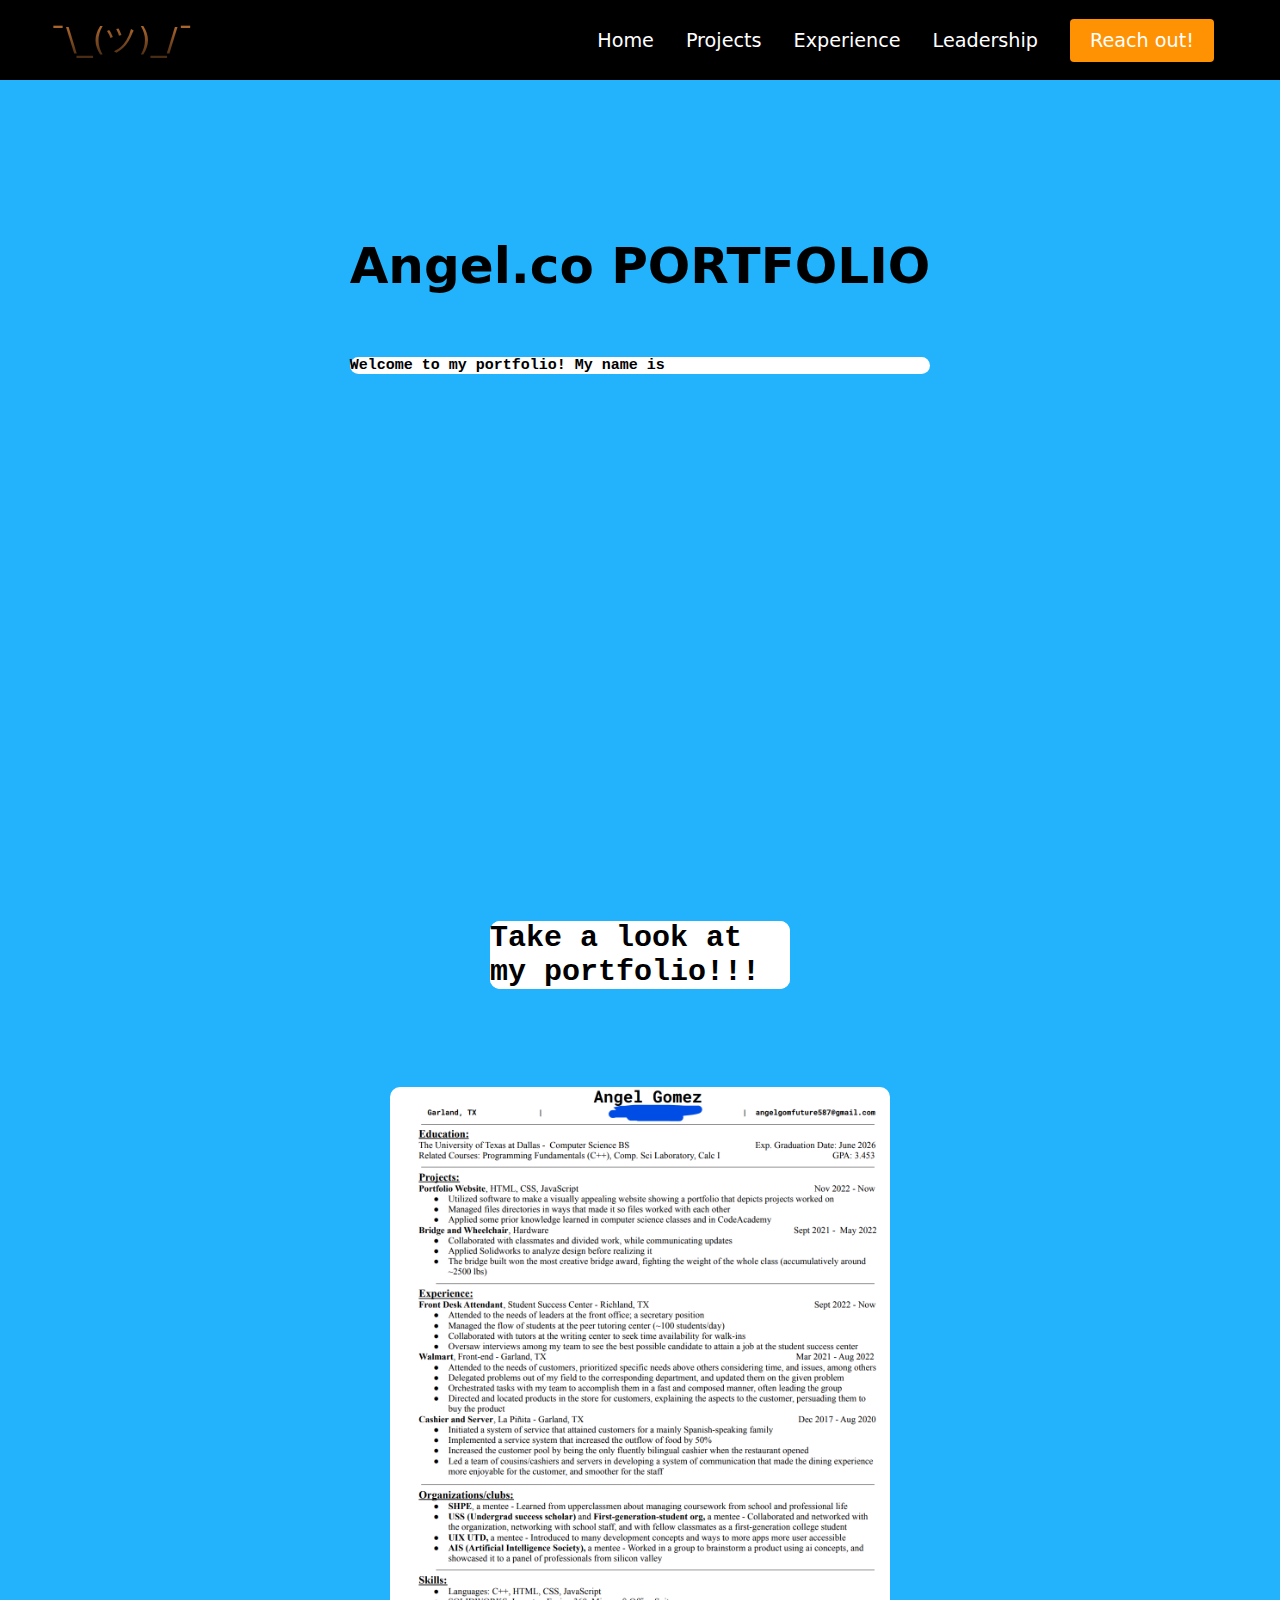
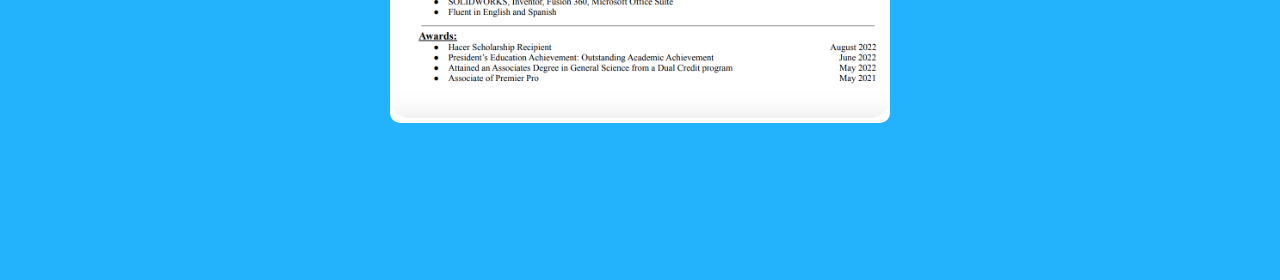
<file: index.html>
<!DOCTYPE html>
<html lang ="en">
    <head>
        <meta charset="UTF-8">
        <meta name="viewport" content="width=device-width, initial-scale=1.0">
        <meta http-equiv="X-UA-Compatible" content="ie=edge">
        <link rel = "stylesheet" href="index.css">
        <link rel="stylesheet" href="linksOnTop.css">
        <title>Angel Gomez's Portfolio</title>
    </head>
    <body>
        <nav class="navbar">
            <div class="navbar_container">
                <a href="" id="navbar_logo" >¯\_(ツ)_/¯ </a>
                <div class="navbar_toggle" id="mobile-menu">
                    <span class="bar"></span>
                    <span class="bar"></span>
                    <span class="bar"></span>
                </div>
                <ul class="navbar_menu">
                    <li class="navbar_item">
                        <a href="" class="navbar_links"> Home </a>
                    </li>
                    <li class="navbar_item">
                        <a href="projects.html" class="navbar_links"> Projects </a>
                    </li>
                    <li class="navbar_item">
                        <a href="experience.html" class="navbar_links"> Experience </a>
                    </li>
                    <li class="navbar_item">
                        <a href="leadership.html" class="navbar_links"> Leadership </a>
                    </li>
                    <li class="navbar_button">
                        <a href="socials.html" class="button"> Reach out! </a>
                    </li>
                </ul>
            </div>
        </nav>
        <div class="theMeat">
            <div class = "container1">
                <div class="content1">
                    <h1 class="theTop"><span class="auto-type"></span></h1>
                    <h2 id="showTitle"> Angel.co PORTFOLIO </h2>
                    <span class="whiteContainer"><h2 id="explainWebsite"> </h2></span>
                </div>
            </div>
            <div class="conatainerShowResume">
                <span class="whiteContainer text">
                    <h2 id="showResume">Take a look at my portfolio!!!</h2>
                </span>
            </div>
            <div class="conatainerShowResume">
                <span class="whiteContainer photo">
                    <img src="resume.png" alt="Resume" id="displayResume">
                </span>
            </div>
        </div>
        <script src="index.js"></script>
    </body>
</html>
</file>
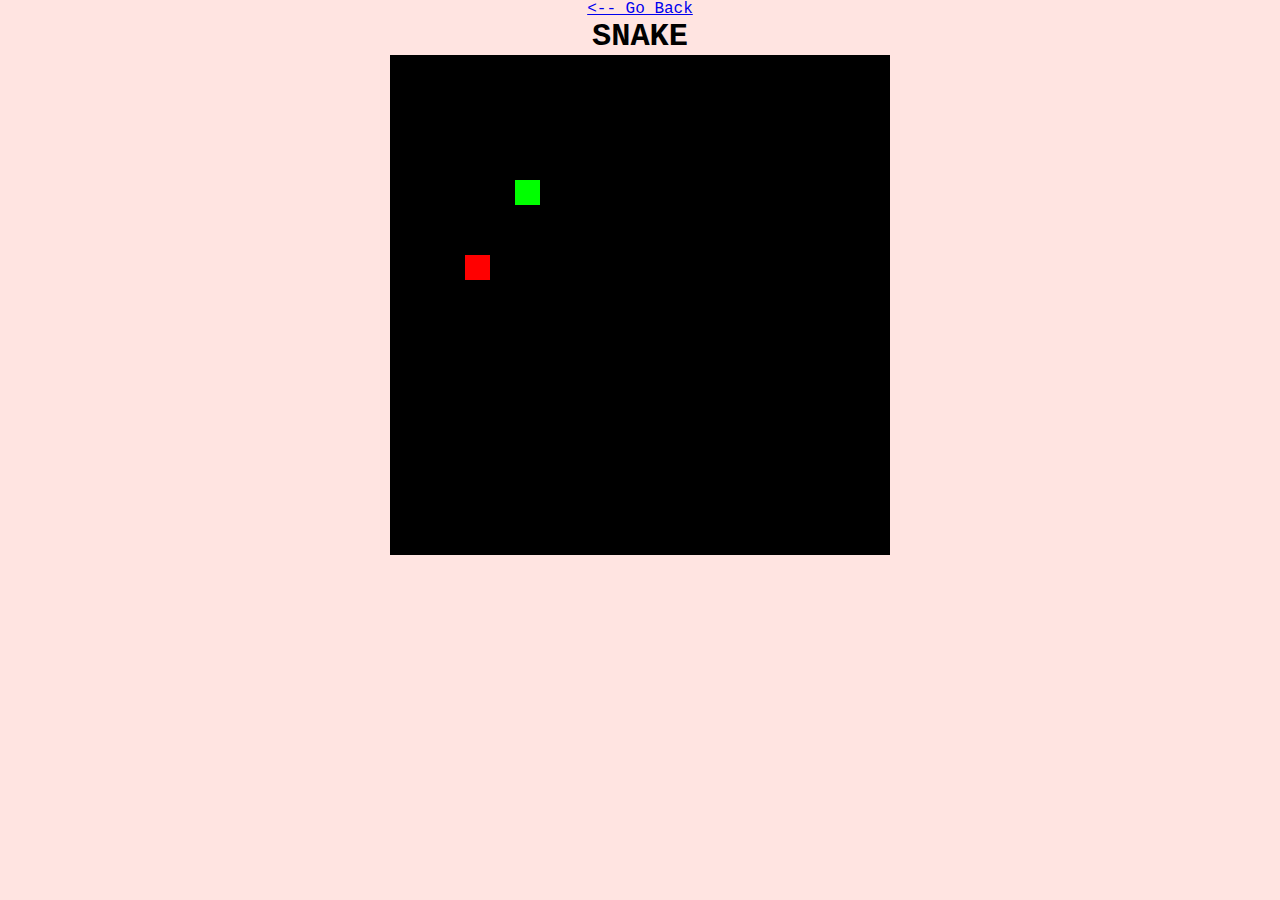
<file: snake.html>
<!DOCTYPE html>
<html lang="en">
<head>
    <meta charset="UTF-8">
    <meta http-equiv="X-UA-Compatible" content="IE=edge">
    <meta name="viewport" content="width=device-width, initial-scale=1.0">
    <link rel="stylesheet" href="snake.css">
    <title>snake</title>
    <title>SNAKE</title>
</head>
<a href="projects.html" id="goBack" > <-- Go Back </a>
<body>
    <main class="background">
        <h1>SNAKE</h1>
        
        <h2 class="displayAnnouncer hide">Apples eaten: </h2>
        <canvas id="floor"></canvas>
    </main>
    <button class="displayButton hide" onclick="resetGame()"><b>Reset Game</b></button>  
    <script src="snake.js"></script>
    
</body>
</html>
</file>
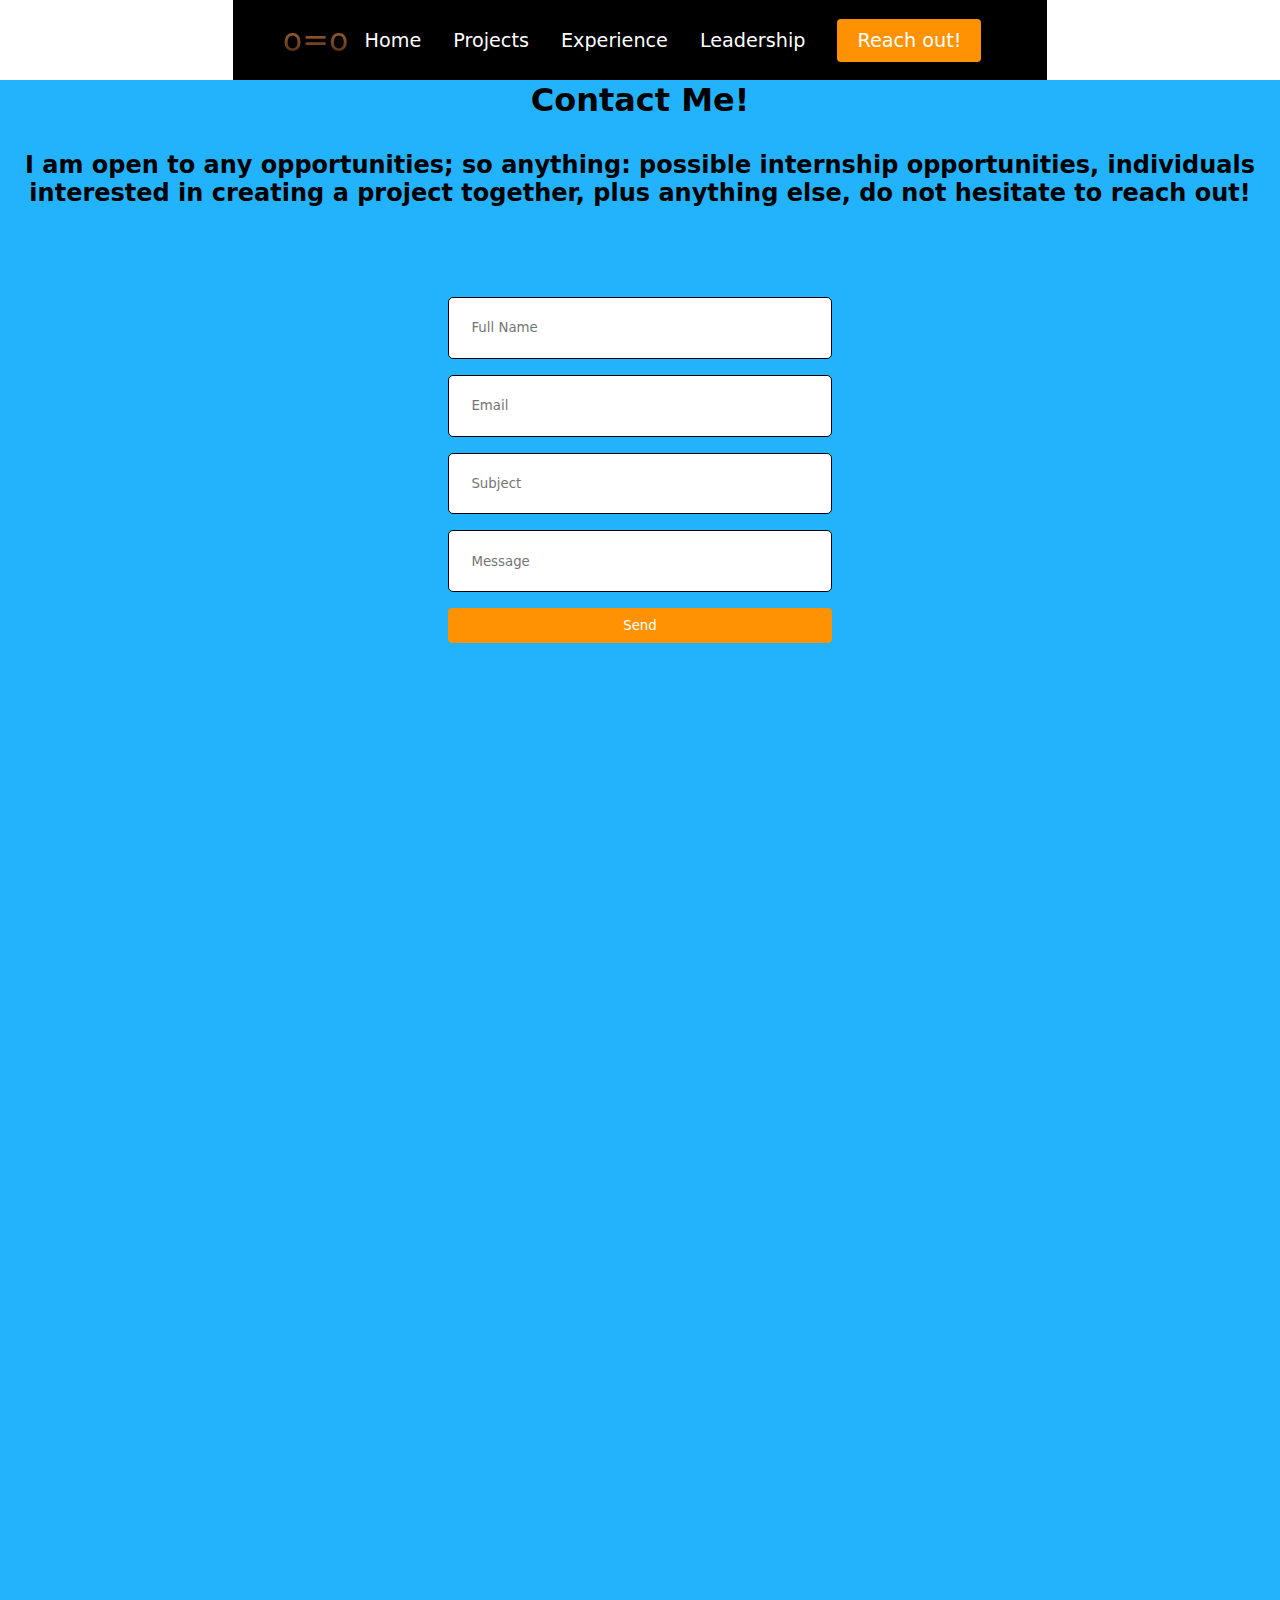
<file: socials.html>
<!DOCTYPE html>
<html lang="en">
<head>
    <meta charset="UTF-8">
    <meta http-equiv="X-UA-Compatible" content="IE=edge">
    <meta name="viewport" content="width=device-width, initial-scale=1.0">
    <link rel = "stylesheet" href="socials.css">
    <link rel="stylesheet" href="linksOnTop.css">
    <title>Socials</title>
</head>
<nav class="navbar">
    <div class="navbar_container">
        <a href="index.html" id="navbar_logo" > o=o </a>
        <div class="navbar_toggle" id="mobile-menu">
            <span class="bar"></span>
            <span class="bar"></span>
            <span class="bar"></span>
        </div>
        <ul class="navbar_menu">
            <li class="navbar_item">
                <a href="index.html" class="navbar_links"> Home </a>
            </li>
            <li class="navbar_item">
                <a href="projects.html" class="navbar_links"> Projects </a>
            </li>
            <li class="navbar_item">
                <a href="experience.html" class="navbar_links"> Experience </a>
            </li>
            <li class="navbar_item">
                <a href="leadership.html" class="navbar_links"> Leadership </a>
            </li>
            <li class="navbar_button">
                <a href="" class="button"> Reach out! </a>
            </li>
        </ul>
    </div>
</nav>
<body>
    <nav class="theMeat">
        <div class="reachOutArea">
            <div class="container">
                <h1>Contact Me!</h1>
                <h2>I am open to any opportunities; so anything: possible internship opportunities, individuals interested in creating a project together, plus anything else, do not hesitate to reach out!</h2>
            </div>
            <form action="https://formsubmit.co/10e709a8026ebf3d031277c1c6eb837e" method="POST">
                <input type="text" name="Name" placeHolder="Full Name" required>
                <input type="text" name="Email" placeholder="Email" required>
                <input type="text" name ="Subject" placeholder="Subject">
                <input name="Message" id="Message" placeholder = "Message" required>
                <button type="submit" class="button">Send</button>
            </form>
        </div>
    </nav>
    <script src="socials.js"></script>
</body>
</html>
</file>
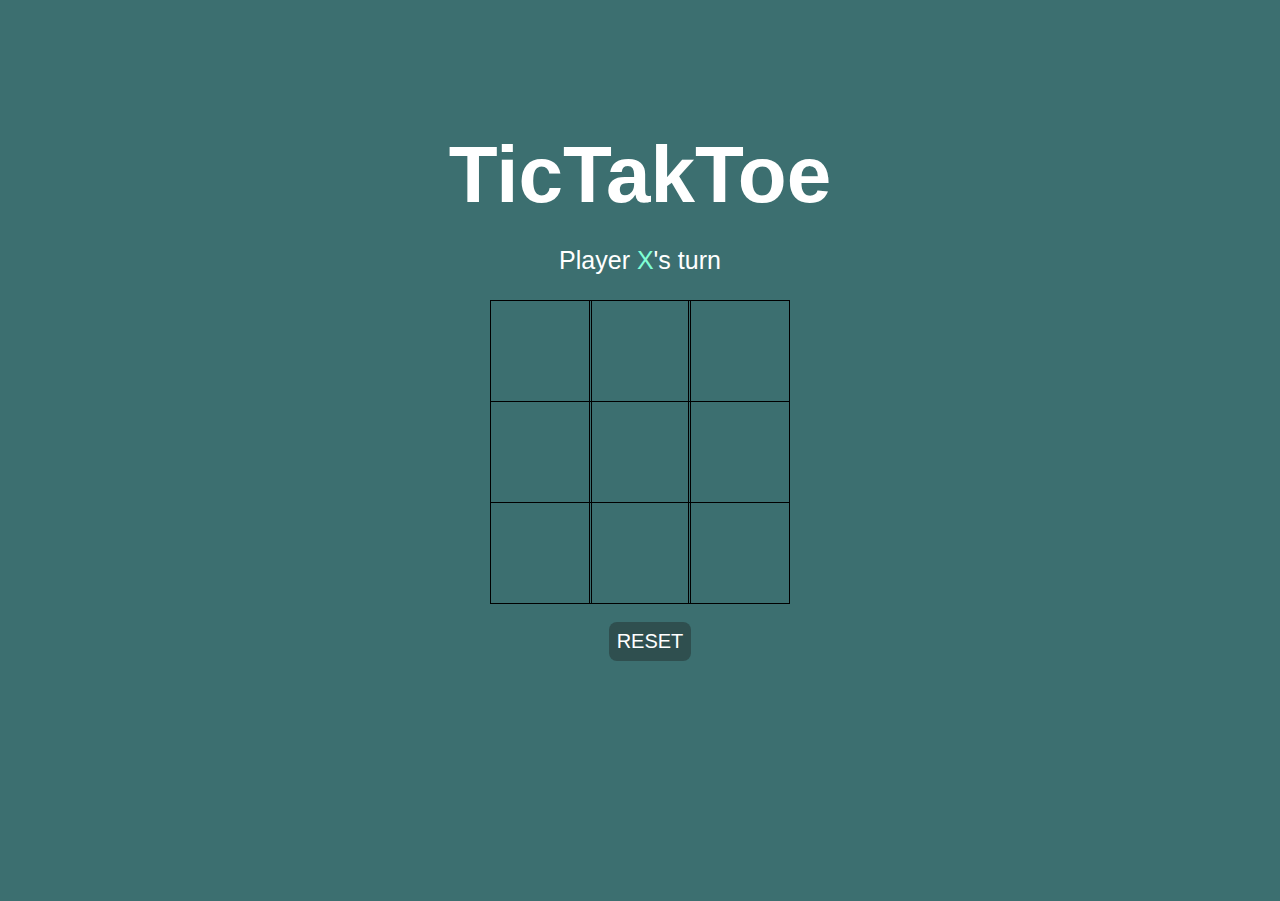
<file: tiktaktoe.html>
<!DOCTYPE html>
<html lang="en">
<head>
    <meta charset="UTF-8">
    <meta http-equiv="X-UA-Compatible" content="IE=edge">
    <meta name="viewport" content="width=device-width, initial-scale=1.0">
    
    <link rel="stylesheet" href="tiktaktoe.css">
    <title>TIK-TAK-TOE</title>
</head>
<body>
    <main class="background">
        <section class="scoreX"></section>
        <section class="scoreO"></section>
        <section class="title">
            <h1>TicTakToe</h1>
        </section>
        <section class="display">
            Player <span class="currentPlayer playerX">X</span>'s turn
        </section>
        <section class="board">
            <span class="box"></span>
            <span class="box"></span>
            <span class="box"></span>
            <span class="box"></span>
            <span class="box"></span>
            <span class="box"></span>
            <span class="box"></span>
            <span class="box"></span>
            <span class="box"></span>
        </section>
        <section class="displayAnnouncer hide"></section>
        <section class="controls">
            <button id="reset">RESET</button>
        </section>
    </main>
    <script src="tiktaktoe.js"></script>
</body>
</html>
</file>
<file: index.css>
*{
    box-sizing: border-box;
    margin: 0;
    padding: 0;
    font-family: system-ui, -apple-system, BlinkMacSystemFont, 'Segoe UI', Roboto, Oxygen, Ubuntu, Cantarell, 'Open Sans', 'Helvetica Neue', sans-serif;
}


.theMeat{
    background: #22b3fc;
    height: 200vh;
}

.container1, .conatainerShowResume{
    width: 70%;
    height: 50vh;
    max-width: 1500px;
    align-items: center;
    justify-content: center;
    display: flex;
    margin: 0 auto;
    z-index: 99;
}

.conatainerShowResume{
    padding-top: 400px;
}

.whiteContainer, #explainWebsite, #showResume{
    width: 100%;
    background: white;
    height: center;
    border-radius: 10px;
    font-family: 'Courier New', Courier, monospace;
    font-size: 15px;
}

.text{
    width: fit-content;
}

#showResume{
    width: 20%;
}


#showResume{
    width: 300px;
    
    max-width: 1500px;
    font-size: 30px;
}

.photo{
    width: fit-content;
}

#displayResume{
    object-fit: cover;
    width: 500px;
    border-radius: 20px;
    height: fit-content;
}

#showTitle{
    width: 100%;
    height: 120px;
    font-size: 50px;
}

.theTop{
   font-size: 80px;
}
</file>
<file: linksOnTop.css>
.navbar{
    background: black;
    height: 80px;
    display: flex;
    justify-content: center;
    align-items: center;
    font-size: 1.2rem;
    position: sticky;
    top: 0;
    z-index: 999;
}

.navbar_container{
    display: flex;
    justify-content: space-between;
    height: 80px;
    z-index: 1;
    width: 100%;
    max-width: 1300px;
    margin: 0 auto;
    padding: 0 50px;
}

#navbar_logo{
    background-color: #ff1877;
    background-image: linear-gradient(to top, #000000 0%, #ff9844 100%);
    background-size: 100%;
    -webkit-background-clip: text;
    -moz-background-clip: text;
    -webkit-text-fill-color: transparent;
    -moz-text-fill-color: transparent;
    display: flex;
    align-items: center;
    cursor: pointer;
    text-decoration: none;
    font-size: 2rem;
}

.fa-gem{
    margin-right: 0.5rem;
}

.navbar_menu{
    display: flex;
    align-items: center;
    list-style: none;
    text-align: center;
}

.navbar_item{
    height: 80px;
}

.navbar_links{
    color: #fff;
    display: flex;
    align-items: center;
    justify-content: center;
    text-decoration: none;
    padding: 0 1rem;
    height: 100%;
}

.navbar_button{
    display: flex;
    justify-content: center;
    align-items: center;
    padding: 0 1rem;
    width: 100%;
}

.button{
    display: flex;
    justify-content: center;
    align-items: center;
    text-decoration: none;
    padding: 10px 20px;
    height: 100%;
    width: 100%;
    border: none;
    outline: none;
    border-radius: 4px;
    background: #ff9203;
    color: #fff;
}

.button:hover{
    background: #ffe100;
    transition: all 0.3s ease;
}

.navbar_links:hover{
    color: #ff1877;
    transition: all 0.3s ease;
}

@media screen and (max-width: 960px){
    .navbar_container{
        display: flex;
        justify-content: space-between;
        height: 80px;
        z-index: 1;
        width: 100%;
        max-width: 1300px;
        padding: 0;
    }

    .navbar_menu{
        display: grid;
        grid-template-columns: auto;
        margin: 0;
        width: 100%;
        position: absolute;
        top: -1000px;
        opacity: 0;
        transition: all 0.5s ease;
        height: 70vh;
        z-index: -1;
        background: black;
    }

    .navbar_menu.active{
        background: black;
        width: 100%;
        top: 100%;
        opacity: 1;
        transition: all 0.5s ease;
        z-index: 99;
        height: 70vh;
        font-size: 1.6rem;
    }

    #navbar_logo{
        padding-left: 25px;
    }

    .navbar_toggle .bar{
        width: 25px;
        height: 3px;
        margin: 5px auto;
        transition: all 0.3s ease-in-out;
        background: #fff;
    }

    .navbar_item{
        width: 100%;
    }

    .navbar_links{
        text-align: center;
        padding: 2rem;
        width: 100%;
        display: table;
    }

    #mobile-menu{
        position: absolute;
        top: 20%;
        right: 5%;
        transform: translate(5%, 20%);
    }

    .navbar_button{
        padding-bottom: 2rem;
    }

    .button{
        display: flex;
        justify-content: center;
        align-items: center;
        width: 80%;
        height: 80px;
        margin: 0;
    }

    .navbar_toggle .bar{
        display: block;
        cursor: pointer;
    }

    #mobile-menu.is-active .bar:nth-child(2){
        opacity: 0;
    }

    #mobile-menu.is-active .bar:nth-child(1){
        transform: translateY(8px) rotate(45deg);
    }

    #mobile-menu.is-active .bar:nth-child(3){
        transform: translateY(-8px) rotate(-45deg);
    }

}
</file>
<file: snake.css>
*{
    margin: 0;
    padding: 0;
    font-family: 'Courier New', Courier, monospace;
}

body {
    text-align: center;
    background-color: mistyrose;
}

.displayAnnouncer{
    text-align: center;
}

.hide{
    display: none;
}


.displayButton{
    background-color: lightpink;
    color: white;
    height: 30px;
    width: 190px;
    border-radius: 20px;
}

.displayButton:hover{
    background-color: lightgreen;
}
</file>
<file: socials.css>
*{
    box-sizing: border-box;
    margin: 0;
    padding: 0;
    font-family: system-ui, -apple-system, BlinkMacSystemFont, 'Segoe UI', Roboto, Oxygen, Ubuntu, Cantarell, 'Open Sans', 'Helvetica Neue', sans-serif;
}

.theMeat{
    background: #22b3fc;
    height: 200vh;
}

body{
    font-family: Arial, Helvetica, sans-serif;
    place-items: center;
}

h1{
    margin-bottom: 2rem;
}

form{
    display: flex;
    flex-direction: column;
    margin: 0 auto;
    width: 24rem;
    gap: 1rem;
    padding-top: 10vh;
}

.container{
    text-align: center;
    padding-top: 1px;
    padding: 0 auto;
}

input, select, textarea{
    padding: 1.4rem;
    background: #fff;
    border: 1px solid black;
    border-radius: 5px;

}

.button{
    width: 100px;
    height: 50px;


}
</file>
<file: tiktaktoe.css>
*{
    margin: 0;
    padding: 0;
    font-family: Arial, Helvetica, sans-serif;
}

.background{
    background-color: rgb(60, 111, 112);
    height: 100vh;
    padding-top: 1px;
}


.title{
    color: white;
    text-align: center;
    font-size: 40px;
    margin-top: 10%;
}

.display{
    color: white;
    font-size: 25px;
    text-align: center;
    margin-top: 1em;
    margin-bottom: 1em;
}


.hide{
    display: none;
}

.displayAnnouncer{
    text-align: center;
}

.board{
    margin: 0 auto;
    display: grid;
    grid-template-columns: 33% 33% 33%;
    grid-template-rows: 33% 33% 33%;
    max-width: 300px;
}

.box{
    border: 1px solid black;
    min-width: 100px;
    min-height: 100px;
    display: flex;
    justify-content: center;
    align-items: center;
    font-size: 50px;
    cursor: pointer;
}

/*this will announce the current player, and of a player wins/there is a tie, then the game will announce its demise, and the user can reset the board*/
.playerX{
    color: aquamarine;
}

.playerO{
    color: chartreuse;
}

.gameOver{
    color: red;
}

.controls{
    display: flex;
    flex-direction: row;
    justify-content: center;
    align-items: center;
    margin-top: 1em;
}

#reset{
    background-color: darkslategrey;
    color: white;
    padding: 8px;
    border-radius: 8px;
    border: none;
    font-size: 20px;
    margin-left: 1em;
    cursor: pointer;
}
</file>
